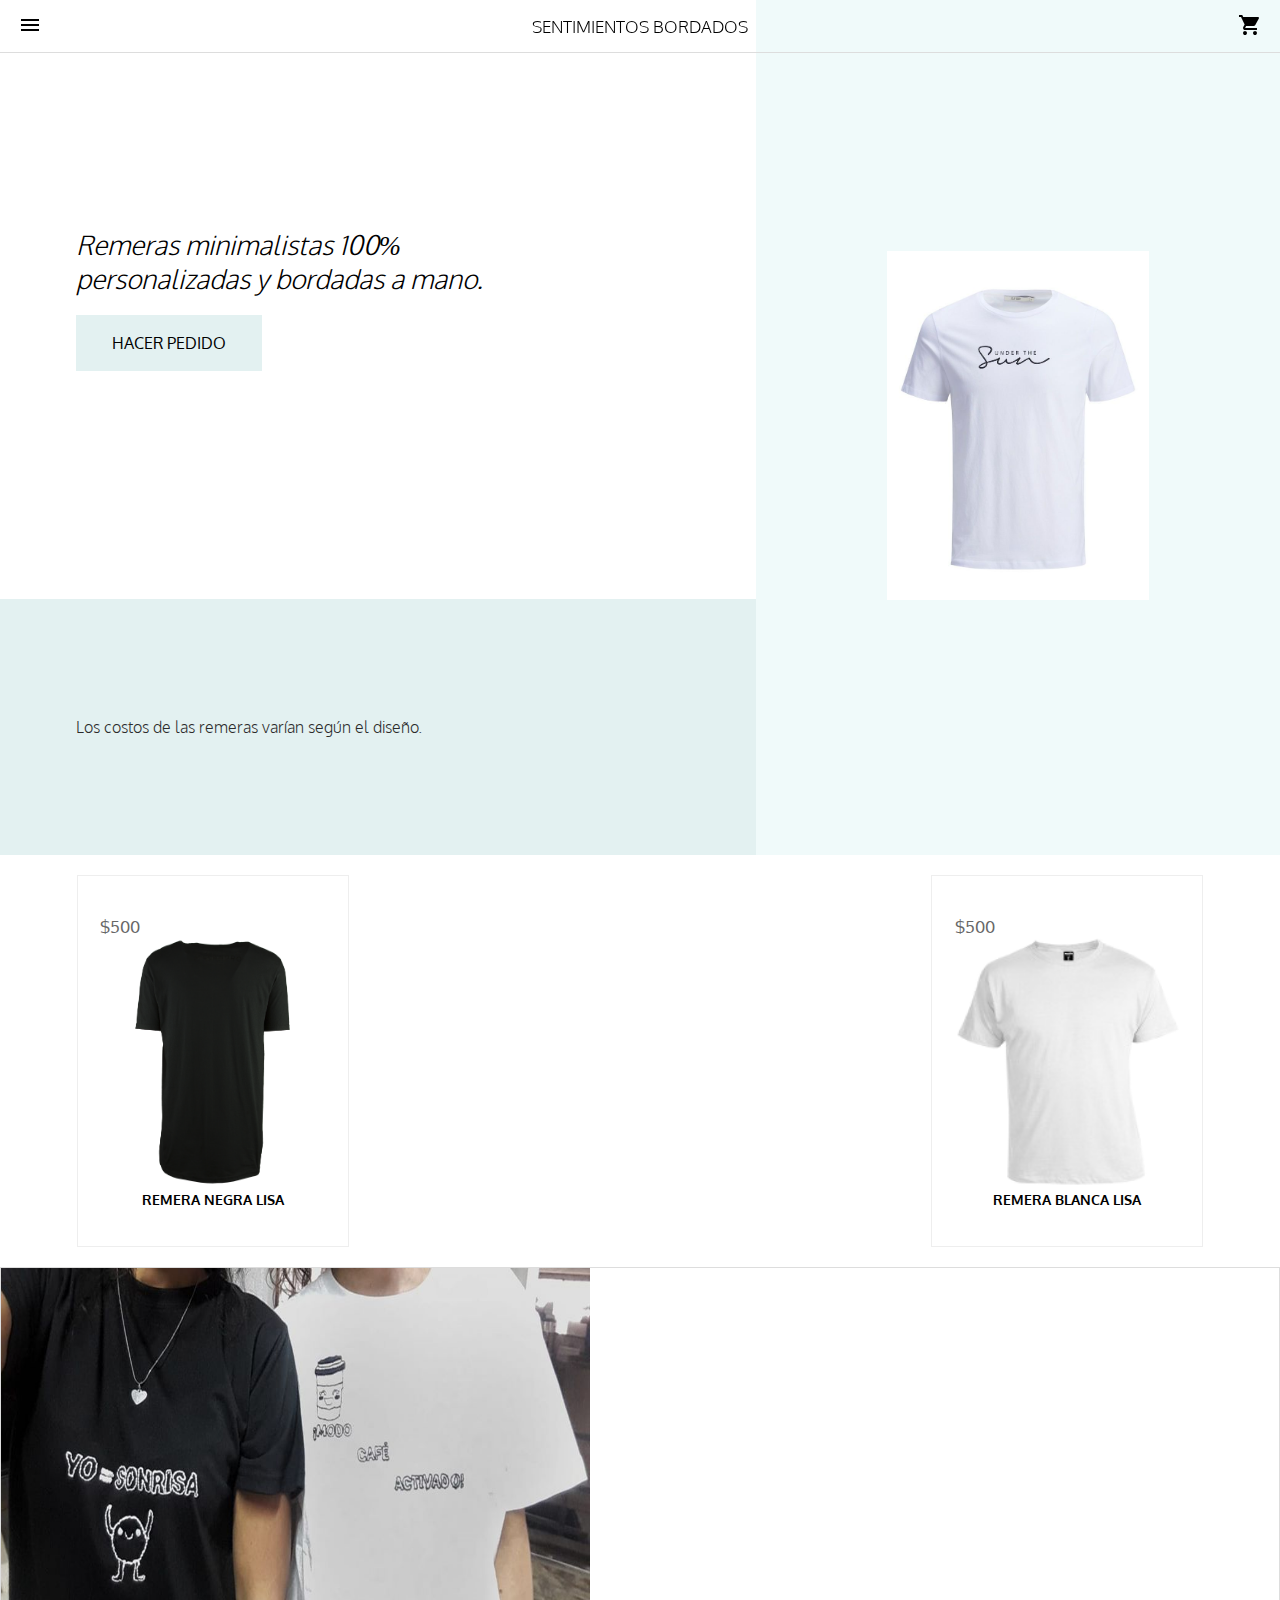
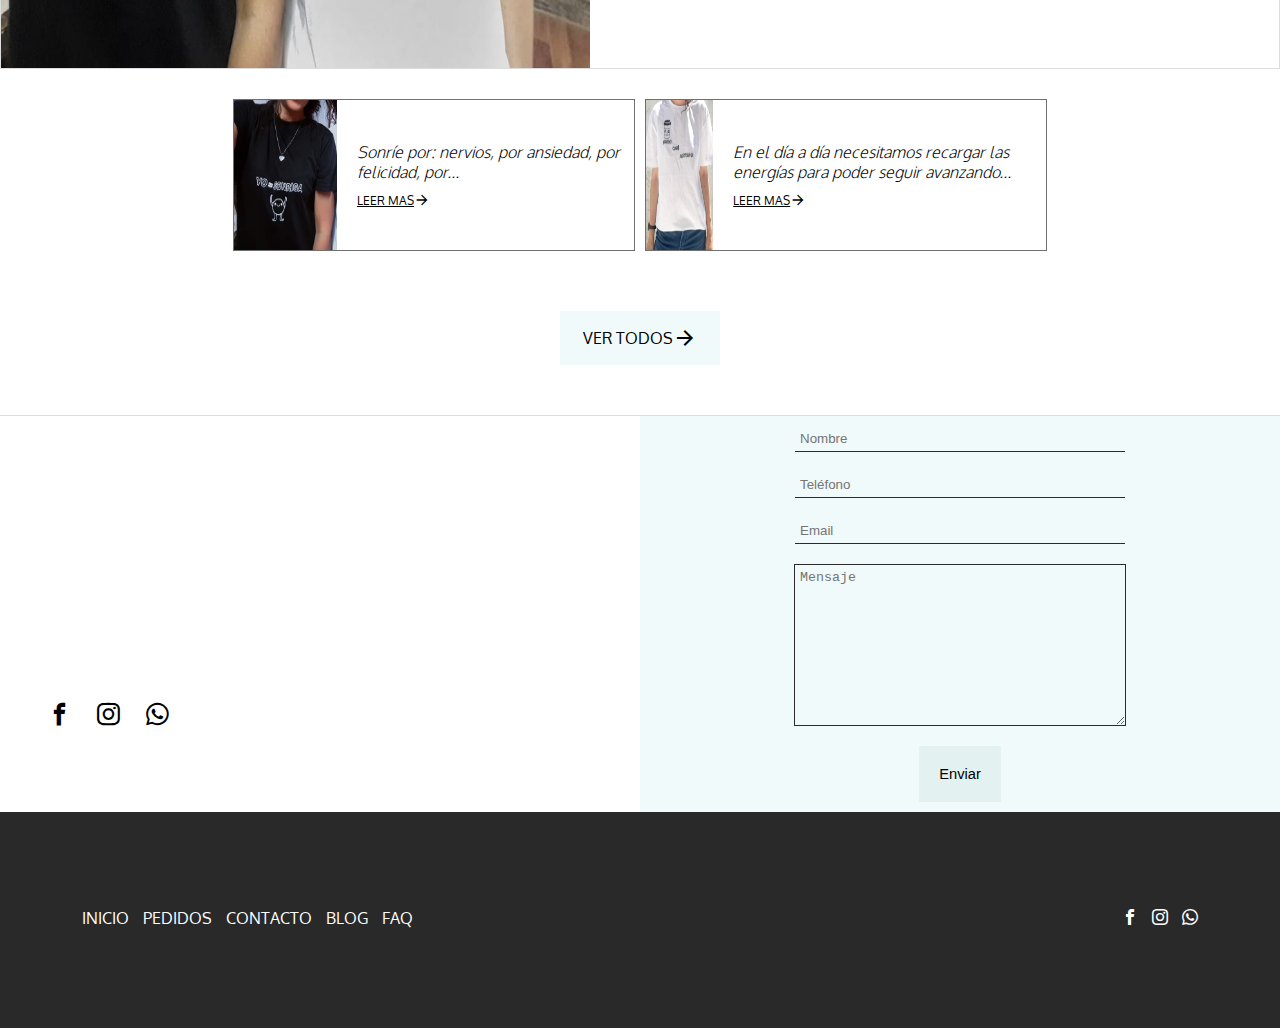
<file: index.html>
<!DOCTYPE html>
<html lang="es">
<head>
    <meta charset="UTF-8">
    <meta name="viewport" content="width=device-width, user-scalable=no, initial-scale=1.0, maximum-scale=1.0, minimum-scale=1.0">
    <meta http-equiv="X-UA-Compatible" content="ie=edge">
    <title>Remeras personalizadas SENTIMIENTOS BORDADOS</title>
    <link rel="stylesheet" href="css/style.css">
    <link href="https://fonts.googleapis.com/icon?family=Material+Icons|Material+Icons+Outlined|Material+Icons+Two+Tone|Material+Icons+Round|Material+Icons+Sharp"
      rel="stylesheet">
    <link href="https://fonts.googleapis.com/css?family=Oxygen:300,400,700&display=swap" rel="stylesheet">
    <link rel="stylesheet" href="icons/style.css">
    <link rel="stylesheet" href="css/responsive.css">
</head>
<body> 
    <!-- MENU  -->
    <nav class="nav">
        <div class="menu"><i class="material-icons">menu</i></div>
        <div class="logo">SENTIMIENTOS BORDADOS</div>
        <div class="cart"><i class="material-icons">shopping_cart</i></div>
         
        <ul class="ul">
            <div class="close"><i class="material-icons">close</i></div>
            <li><a href="">INICIO</a></li>
            <li><a href="">PEDIDOS</a></li>
            <li><a href="">CONTACTO</a></li>
            <li><a href="portfolio.html">PORTFOLIO</a></li>
            <li><a href="">FAQ</a></li> 
            <div class="social">
                <a href="https://m.facebook.com/Sentimientos-Bordados-109647383884817/"><i class="si-facebook"></i></a>
                <a href="https://www.instagram.com/bord.vr/"><i class="si-instagram"></i></a>
                <a href=""><i class="si-whatsapp"></i></a>
            </div>
        </ul>    
    </nav>
    <!-- HERO  -->
    <div class="hero">
        <div class="row">
            <div class="col left-section">
                    <div class="text">
                        <h2>Remeras minimalistas
                            100% personalizadas y bordadas
                            a mano.</h2>
                            <a href="">HACER PEDIDO</a>
                    </div>
                <div class="footer-hero">
                    <span>Los costos de las remeras varían según el diseño.</span>
                </div>
            </div>
            <div class="right-section">
                <div class="img">
                    <img src="img/heroimage.jpg" alt="">
                </div>
            </div>
        </div>
    </div>
    <!-- LIST PRODUCTS  -->
    <div class="products row">
        <div class="card-prod col">
            <a href="remeraNegra.html">
                <div class="price">$500</div>
                <div class="img"><img src="img/negro.png" alt=""></div>
                <div class="name"><h3>REMERA NEGRA LISA</h3></div>
            </a>
        </div>

        <div class="card-prod col">
            <a href="remeraBlanca.html">
                <div class="price">$500</div>
                <div class="img"><img src="img/blanco.png" alt=""></div>
                <div class="name"><h3>REMERA BLANCA LISA</h3></div>
            </a>
        </div>
        
    </div>


    <div class="info">
        <div class="row">
            <div class="img">
                <img src="img/info.jpg" alt="">
            </div>
            <div class="col">
                <h2>Obtén tu remera única 100%
                    hecha a mano y totalmente 
                    personalizada. 
                    ¡¡Solo debes
                    mandarnos tu diseño con el 
                    color de tu remera y tu talle!!</h2>
                    <a href=""> <u>HACER PEDIDO</u> <i class="material-icons">arrow_forward</i></a>
            </div>
        </div>
    </div>

    <div class="portfolio">
        <div class="row">
        <div class="item row">
            <div class="img">
                <img src="img/1.jpg" alt="">
            </div>
            <div class="col">
                <h3>Sonríe por: nervios, por ansiedad, por felicidad, por...</h3>
                <a href=""> <u>LEER MAS</u> <i class="material-icons">arrow_forward</i></a>
            </div>
        </div>

        <div class="item row">
            <div class="img">
                <img src="img/2.jpg" alt="">
            </div>
            <div class="col">
                <h3>En el día a día necesitamos recargar las energías para poder seguir avanzando...</h3>
                <a href=""> <u>LEER MAS</u> <i class="material-icons">arrow_forward</i></a>
            </div>
        </div>
        
    </div>
        <a class="btn" href="portfolio.html">VER TODOS <i class="material-icons">arrow_forward</i></a>
    </div>
    
    <div class="contact row">
            <div class="col">
                <div class="text">
                    <h2>
                        Puede contactarnos mediante el 
                        siguiente formulario o también 
                        puede hacerlo mediante nuestras
                        redes sociales. Le responderemos 
                        a la brevedad.
                    </h2>
                </div>
                <div class="social-contact">
                    <a href="https://m.facebook.com/Sentimientos-Bordados-109647383884817/"><i class="si-facebook"></i></a>
                    <a href="https://www.instagram.com/bord.vr/"><i class="si-instagram"></i></a>
                    <a href=""><i class="si-whatsapp"></i></a>
                </div>
            </div>

            <div class="form col">
                <form class="col" action="">
                    <input type="text" placeholder="Nombre">
                    <input type="text" placeholder="Teléfono">
                    <input type="text" placeholder="Email">
                    <textarea name="" id="" cols="30" rows="10" placeholder="Mensaje"></textarea>
                    <input type="submit" value="Enviar">
                </form>
            </div>
    </div>
    <footer>
         <div class="row">
        <ul>
            <li><a href="">INICIO</a></li>
            <li><a href="">PEDIDOS</a></li>
            <li><a href="">CONTACTO</a></li>
            <li><a href="">BLOG</a></li>
            <li><a href="">FAQ</a></li>             
            </ul>
            <div class="social-footer">
                <a href="https://m.facebook.com/Sentimientos-Bordados-109647383884817/"><i class="si-facebook"></i></a>
                <a href="https://www.instagram.com/bord.vr/"><i class="si-instagram"></i></a>
                <a href=""><i class="si-whatsapp"></i></a>
            </div>
        </div>
    </footer>
    <script src="js/app.js"></script>
    <script>
        let heroText = document.querySelector('.hero .row .left-section .text h2');
    let heroButton = document.querySelector('.hero .row .left-section .text a');
    const imgHero = document.querySelector('.hero .row .right-section .img img');
    heroText.classList.add('fadeSlideRight');
    heroButton.classList.add('fadeSlideLeft');
    imgHero.classList.add('fadeSlideRight');
    
    </script>
</body>
</html>
</file>
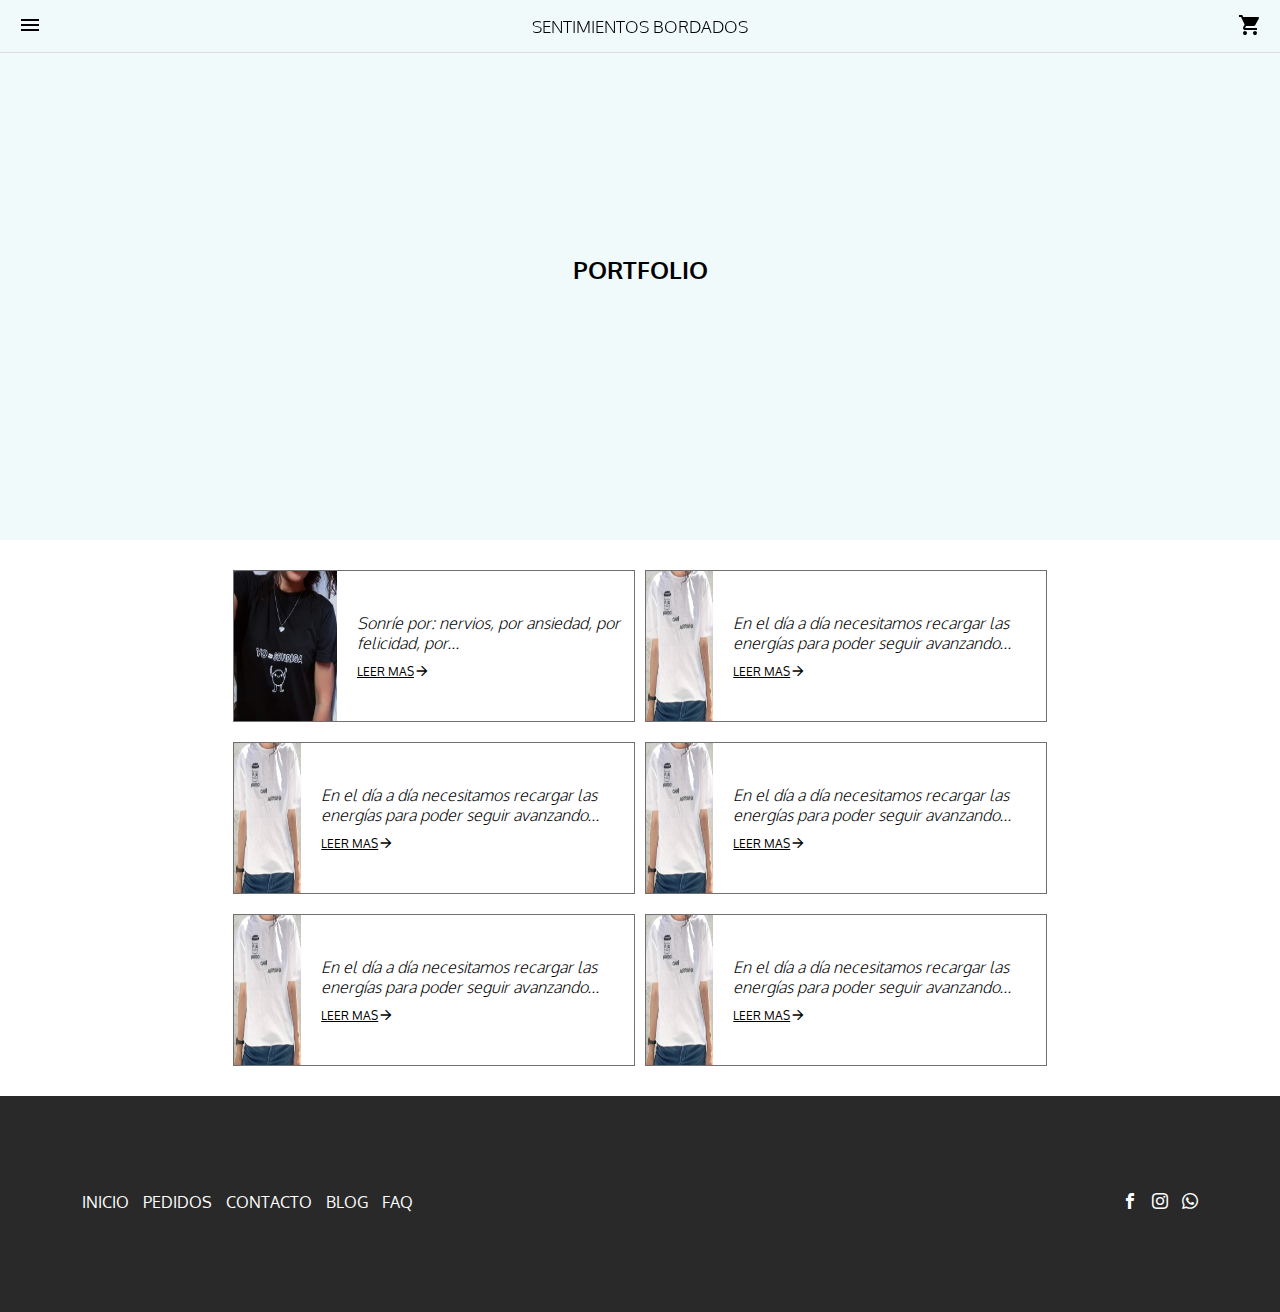
<file: portfolio.html>
<!DOCTYPE html>
<html lang="es">
    <head>
        <meta charset="UTF-8">
        <meta name="viewport" content="width=device-width, user-scalable=no, initial-scale=1.0, maximum-scale=1.0, minimum-scale=1.0">
        <meta http-equiv="X-UA-Compatible" content="ie=edge">
        <title>Remeras personalizadas SENTIMIENTOS BORDADOS</title>
        <link rel="stylesheet" href="css/style.css">
        <link href="https://fonts.googleapis.com/icon?family=Material+Icons|Material+Icons+Outlined|Material+Icons+Two+Tone|Material+Icons+Round|Material+Icons+Sharp"
          rel="stylesheet">
        <link href="https://fonts.googleapis.com/css?family=Oxygen:300,400,700&display=swap" rel="stylesheet">
        <link rel="stylesheet" href="icons/style.css">
        <link rel="stylesheet" href="css/responsive.css">
    </head>
<body>
    <!-- MENU  -->
    <nav class="nav">
        <div class="menu"><i class="material-icons">menu</i></div>
        <div class="logo">SENTIMIENTOS BORDADOS</div>
        <div class="cart"><i class="material-icons">shopping_cart</i></div>
         
        <ul class="ul">
            <div class="close"><i class="material-icons">close</i></div>
            <li><a href="./">INICIO</a></li>
            <li><a href="">PEDIDOS</a></li>
            <li><a href="">CONTACTO</a></li>
            <li><a href="portfolio.html">PORTFOLIO</a></li>
            <li><a href="">FAQ</a></li> 
            <div class="social">
                <a href="https://m.facebook.com/Sentimientos-Bordados-109647383884817/"><i class="si-facebook"></i></a>
                <a href="https://www.instagram.com/bord.vr/"><i class="si-instagram"></i></a>
                <a href=""><i class="si-whatsapp"></i></a>
            </div>
        </ul>    
    </nav>

    <div class="portfolio-hero">
        <h2>PORTFOLIO</h2>
    </div>


    <div class="portfolio">
        <div class="row">
        <div class="item row">
            <div class="img">
                <img src="img/1.jpg" alt="">
            </div>
            <div class="col">
                <h3>Sonríe por: nervios, por ansiedad, por felicidad, por...</h3>
                <a href=""> <u>LEER MAS</u> <i class="material-icons">arrow_forward</i></a>
            </div>
        </div>

        <div class="item row">
            <div class="img">
                <img src="img/2.jpg" alt="">
            </div>
            <div class="col">
                <h3>En el día a día necesitamos recargar las energías para poder seguir avanzando...</h3>
                <a href=""> <u>LEER MAS</u> <i class="material-icons">arrow_forward</i></a>
            </div>
        </div>
        
        <div class="item row">
            <div class="img">
                <img src="img/2.jpg" alt="">
            </div>
            <div class="col">
                <h3>En el día a día necesitamos recargar las energías para poder seguir avanzando...</h3>
                <a href=""> <u>LEER MAS</u> <i class="material-icons">arrow_forward</i></a>
            </div>
        </div>
        <div class="item row">
            <div class="img">
                <img src="img/2.jpg" alt="">
            </div>
            <div class="col">
                <h3>En el día a día necesitamos recargar las energías para poder seguir avanzando...</h3>
                <a href=""> <u>LEER MAS</u> <i class="material-icons">arrow_forward</i></a>
            </div>
        </div>
        <div class="item row">
            <div class="img">
                <img src="img/2.jpg" alt="">
            </div>
            <div class="col">
                <h3>En el día a día necesitamos recargar las energías para poder seguir avanzando...</h3>
                <a href=""> <u>LEER MAS</u> <i class="material-icons">arrow_forward</i></a>
            </div>
        </div>
        <div class="item row">
            <div class="img">
                <img src="img/2.jpg" alt="">
            </div>
            <div class="col">
                <h3>En el día a día necesitamos recargar las energías para poder seguir avanzando...</h3>
                <a href=""> <u>LEER MAS</u> <i class="material-icons">arrow_forward</i></a>
            </div>
        </div>

    </div>
      
    </div>



    <footer>
        <div class="row">
       <ul>
           <li><a href="">INICIO</a></li>
           <li><a href="">PEDIDOS</a></li>
           <li><a href="">CONTACTO</a></li>
           <li><a href="">BLOG</a></li>
           <li><a href="">FAQ</a></li>             
           </ul>
           <div class="social-footer">
               <a href="https://m.facebook.com/Sentimientos-Bordados-109647383884817/"><i class="si-facebook"></i></a>
               <a href="https://www.instagram.com/bord.vr/"><i class="si-instagram"></i></a>
               <a href=""><i class="si-whatsapp"></i></a>
           </div>
       </div>
   </footer>
   <script src="js/app.js"></script>
</body>
</html>
</file>
<file: css/style.css>
*{
    margin: 0;
    padding: 0;  
}
body{
    box-sizing: border-box;
    overflow-x: hidden;
    font-family: 'Oxygen', serif;
}
.row{
    display: flex;
    flex-direction: row;
}
.col{
    display: flex;
    flex-direction: column;
} 
    /* MENU */
nav{
    position: fixed;
    top: 0;
    width: 100%;
    display: flex;
    flex-direction: row;
    justify-content: space-between;
    box-sizing: border-box;
    padding: 15px 20px;
    border-bottom: 1px solid #dddddd;
    transition: .5s;
    z-index: 1;
}
nav.bg{
    background: rgba(255,255,255,.9);
    /* border: none; */
    box-shadow: 0px 0px 5px #dddddd;
}
nav .menu,nav ul .close{
    width: 20px;
    height: 20px;
    background: transparent;
    display: flex;
    align-items: center;
    justify-content: center;
    cursor: pointer;
}
nav ul .close{
    position: absolute;
    top: 10%;
    right: 10%;
}
nav .logo{
    font-weight: 100;
    font-size: 13pt;
}
nav .cart{
    width: 20px;
    height: 20px;
    display: flex;
    align-items: center;
    justify-content: center;
    cursor: pointer;
}
nav ul{
    display: flex;
    flex-direction: column;
    justify-content: center;
    align-items: center;
    position: fixed;
    background: #FFFFFF;
    border-right: 1px solid #dddddd;
    width: 90%;
    list-style: none;
    left: -100%;
    height: 100vh;
    top: 0;
    transition:.5s;
}
nav ul .social{
    position: absolute;
bottom: 10%;
width: 60%;
}
nav ul .social a{
    text-decoration: none;
    color: #000000;
}
nav ul .social i{
    margin-right: 25px;
}
nav ul li{
    width: 60%;
    text-align: left;
    padding: 5px;
    margin: 5px;
}
nav ul li a{
    text-decoration: none;
    width: 100%;
    display: block;
    color: #2B2B2B;
    font-style: italic;
}
nav ul li a:hover{
    color: rgb(58, 58, 58);
}

    /* HERO SECTION */
.hero{
    width: 100%;
    height: 95vh;
}
.hero .row{
    justify-content: space-around;
    align-items: center;
    height: 100%;
}
.hero .row .col.left-section{
    width: 100%;
    height: 100%;
    justify-content: space-between;
}
.hero .row .col.left-section .text{
    display: flex;
    flex-direction: column;
    background: #FFFFFF;
    justify-content: center;
    height: 65%;
    width: 80%;
    margin: auto;
}
.hero .row .col.left-section .text h2{
    font-size: 20pt;
    font-style: italic;
    font-weight: 100;
    width: 80%;
    opacity: 0;
	transform: translateX(-100px);
	transition: all .4s;
}
.hero .row .col.left-section .text a{
    padding: 18px;
    max-width: 150px;
    background:#E3F1F1;
    text-decoration: none;
    color:#000;
    text-align: center;
    margin-top: 20px;
    opacity: 0;
	transform: translateX(100px);
	transition: all .4s;
}
.hero .row .col.left-section .footer-hero{
    display: flex;
    background: #E3F1F1;
    height: 30%;
}
.hero .row .col.left-section .footer-hero span{
    width: 80%;
    margin: auto;
    color:#2B2B2B;
    font-weight: 100;
}
.hero .row .right-section{
    display: none;
    width: 45%;
    background: #F0FAFA;
    height: 100%;
    align-items: center;
    justify-content: center;
}
.hero .row .right-section .img{
    width: 50%;
    margin: auto;
}
.hero .row .right-section img{
    width: 100%;
    opacity: 0;
	transform: translateX(100px);
	transition: all .4s;
}

    /* PRODUCT LIST SECTION  */

    .products{
        width: 90%;
        margin: 20px auto;
    }
    .products.row{
        justify-content: space-between;
    }
    .card-prod{
        width: 48%;
        display: flex;
        flex-direction: column;
        justify-content: space-around;
        align-items: center;
        text-align: center;
        border: 1px solid #eeeeee;
        
        padding: 10px;
    }
    .card-prod a{
        text-decoration: none;
        width: 90%;
    }
    .card-prod a .price{
        color:#676767;
        font-size: 13pt;
        text-align: left;
    }
    .card-prod a .img{
        width: 100%;
    }
    .card-prod a .img img{
        width: 100%;
        height: 200px;
    }
    .card-prod a .name{
        font-size: 9pt;
        color: #000000;
    }

    /* INFO SECTION  */

    .info{
        width: 100%;
        box-sizing: border-box;
        position: relative;
    }
    .info .row{
        flex-direction: column;
    }
    .info .row .img{
        width: 100%;
        height: 250px;
        filter: blur(4px);
    }
    .info .row .img img{
        width: 100%;
        height: 100%;
    }
    .info .row .col{
        align-items: center;
        justify-content: space-around; 
        position: absolute;
        top: 0;
        background: rgba(255,255,255,.3);
        height: 100%;
    }
    .info .row .col h2{
        font-style: italic;
        font-weight: 100;
        width: 70%;
        margin: 0px auto;
        opacity: 0;
	transform: translateX(100px);
    transition: all .4s;
  
    }
    .info .row .col a{
        color: #000000;
        width: 70%;
        text-align: left;
        display: flex;
        align-items: center;
        text-decoration: none;
        opacity: 0;
	transform: translateX(100px);
	transition: all .4s .2s;
    }

    /* PORTFOLIO  */

    .portfolio{
        width: 88%;
        margin: 20px auto;  
    }
    .portfolio .row{
        justify-content: center;
        flex-wrap: wrap;
    }
    .portfolio .item.row{
        flex-wrap: nowrap;
        width: 400px;
        border: 0.5px solid #707070;
        margin:10px 5px;
       
    }
    .portfolio .item .col{
        justify-content: center;
        padding-left: 20px;
    }
    .portfolio .item .col h3{
        font-style: italic;
        font-weight: 100;
        font-size: 12pt;
    }
    .portfolio .item .col a{
        color: #000000;
        font-size: 9pt;
        margin-top: 10px;
        display: flex;
        align-items: center;
        text-decoration: none;
    }
    .portfolio .item .col a i{
        font-size: 12pt;
    }
    .portfolio .img{
        max-width: 150px;
        max-height: 150px; 
    }
    .portfolio .img img{
        width: 100%;
        height: 100%;
    }
    .portfolio a.btn{
        display: flex;
        margin: 50px auto;
        background:#F0FAFA;
        color: #000000;
        text-decoration: none;
        width: 130px;        
        padding: 15px;             
        justify-content: center;        
        align-items: center;
    }

    /* CONTACT */

    .contact.row{
        width: 100%;
        border-top: 1px solid #dddddd;
        flex-wrap: wrap;
    }
    .contact .col{
        justify-content: space-around;
        align-items: center;
        width: 100%;
    }
    .contact .col .text{
        width: 88%;
    }
    .contact .col .text h2{
        font-weight: 100;
        font-style: italic;
        opacity: 0;
	transform: translateX(-50px);
	transition: all .4s .2s;
    }
    .contact .col .social-contact{
        width: 88%;
        font-size: 17pt;
        margin-bottom: 30px;
    }
    .contact .col .social-contact a{
        text-decoration: none;
        color:#000000;
    }
    .contact .col .social-contact i{
        margin: 0px 10px;
    }
    .contact .form.col{
        width: 90%;
        margin: auto;
    }
    form input[type="text"]{
        width: 100%;
        padding:5px;
        background: transparent;
        border:none;
        border-bottom: 1px solid #2B2B2B;
        margin: 10px;
    }
    form textarea{
        width: 100%;
        padding:5px;
        margin: 10px;
        background: transparent;
        border: 1px solid #2B2B2B;
    }
    form input[type="submit"]{
        padding:20px;
        font-size: 11pt;
        font-weight: 100;
        background: #E3F1F1;
        color:#000000;
        border:none;
        margin: 10px;    
    }
    

    footer{
        display: flex;
        flex-wrap: wrap;
        background: #292929;
        color: #FFFFFF;
        height: 216px;
        align-items: center;
    }
    footer .row{
        width: 100%;
        justify-content: center;
        flex-wrap: wrap;
        margin: auto;
    }
    footer ul{
        list-style: none;
        width: 100%;
        text-align: center;
        margin-bottom: 5px;
    }
    footer ul li{
        display: inline-block;
        margin:0px 5px;
    }
    footer ul li a{
        text-decoration: none;
        color: #FFFFFF;
    }
    footer .social-footer a{
        text-decoration: none;
        color:#FFFFFF;
    }
    footer .social-footer i{
        margin: 0px 5px;
    }
     
    /* ANIMATIONS  */

    .fadeSlideRight{
        opacity: 1 !important;
        transform: translateX(0px) !important;
    }
    .fadeSlideLeft{
        opacity: 1 !important;
        transform: translateX(0px) !important;
    }
    .fadeSlideUp{
        opacity: 1 !important;
        transform: translateY(0px) !important;
    }
    .fadeSlideDown{
        opacity: 1 !important;
        transform: translateY(0px) !important;
    }



    /* SINGLE PRODUCT  */
    .singleprod{
        width: 88%;
        margin: 85px auto;
        justify-content: space-around;
        flex-wrap: wrap;
    }
    .singleprod .img{
        width: 300px;
    }
    .singleprod .img img{
        width: 100%;
    }
    .singleprod .col{
        justify-content: space-around;
    }
    .singleprod .col h2{
        font-weight: 100;
        font-style: italic;
    }
    .singleprod .col .description{
        font-weight: 100;
        color: #2B2B2B;
        font-style: italic;
    }
    .singleprod .col .price{
        font-size: 15pt;
        font-weight: 700;
        font-style: italic;
        color:#676767;
    }
    .singleprod .col a.btn{
        display: block;
        text-decoration: none;
        color: #FFFFFF;
        background: #000000;
        padding:10px 15px;
    }
    .singleprod .col input[type="number"]{
        width: 50px;
        text-align: center;
        margin: 0px 5px;
        border: 1px solid #444;
    }
    .singleprod .col select{
        background: #FFFFFF;
        border: 1px solid #444;
    }
    .note{
        width: 88%;
        text-align: left;
        margin: auto;
        display: block;
        color: #837E7E;
        font-size: 10pt;
    }
    .portfolio-hero{
        height: 60vh;
        text-align: center;
        line-height: 60vh;
        background: #F0FAFA;
        font-weight: 100;
    }
</file>
<file: icons/style.css>
@font-face {
  font-family: 'social';
  src:  url('fonts/social.eot?h06mn8');
  src:  url('fonts/social.eot?h06mn8#iefix') format('embedded-opentype'),
    url('fonts/social.ttf?h06mn8') format('truetype'),
    url('fonts/social.woff?h06mn8') format('woff'),
    url('fonts/social.svg?h06mn8#social') format('svg');
  font-weight: normal;
  font-style: normal;
  font-display: block;
}

[class^="si-"], [class*=" si-"] {
  /* use !important to prevent issues with browser extensions that change fonts */
  font-family: 'social' !important;
  speak: none;
  font-style: normal;
  font-weight: normal;
  font-variant: normal;
  text-transform: none;
  line-height: 1;

  /* Better Font Rendering =========== */
  -webkit-font-smoothing: antialiased;
  -moz-osx-font-smoothing: grayscale;
}

.si-facebook:before {
  content: "\ea90";
}
.si-instagram:before {
  content: "\ea92";
}
.si-whatsapp:before {
  content: "\ea93";
}
</file>
<file: css/responsive.css>
@media screen and (min-width:600px){
    nav ul{
        width: 30%;
        left: -35%;
    }

    /* HERO  */

    .hero .row .col.left-section{
        width: 65%;
     }
    .hero .row .right-section{
        display: flex;
    }

    /* HERO  */

    /* LIST PROD  */

    .products{
        width: 88%;
    }
    .card-prod{
        width: 250px;
        height: 350px;
    }
    .card-prod a .img img{
        height: 250px;
    }
    /* LIST PROD  */

    /* INFO  */
    .info{
        border: 1px solid #dddddd;
    }
    .info .row{
        flex-direction: row;
    }
    .info .row .img{
        height: 400px;
        filter: none;
        overflow: hidden;
    }
    .info .row .col{ 
        position: relative;
        background: none;
        height: auto;
    }
    /* INFO  */


    /* PORTFOLIO  */
    /* .portfolio .row{
        flex-wrap: nowrap;
    } */
   /* PORTFOLIO  */

   /* CONTACT */
   .contact .col{
    justify-content: space-around;
    align-items: center;
    width: 50%;
}
.contact .col .text{
    width: 80%;
}
   .contact .form.col{
    width: 50%;
    background: #F0FAFA;
}
   /* CONTACT */

   footer .row{
    width: 88%;
    justify-content: space-between;
    margin: auto;
    flex-wrap: nowrap;
}
footer ul{
    list-style: none;
    width: auto;
    text-align: left;
}
}
</file>
